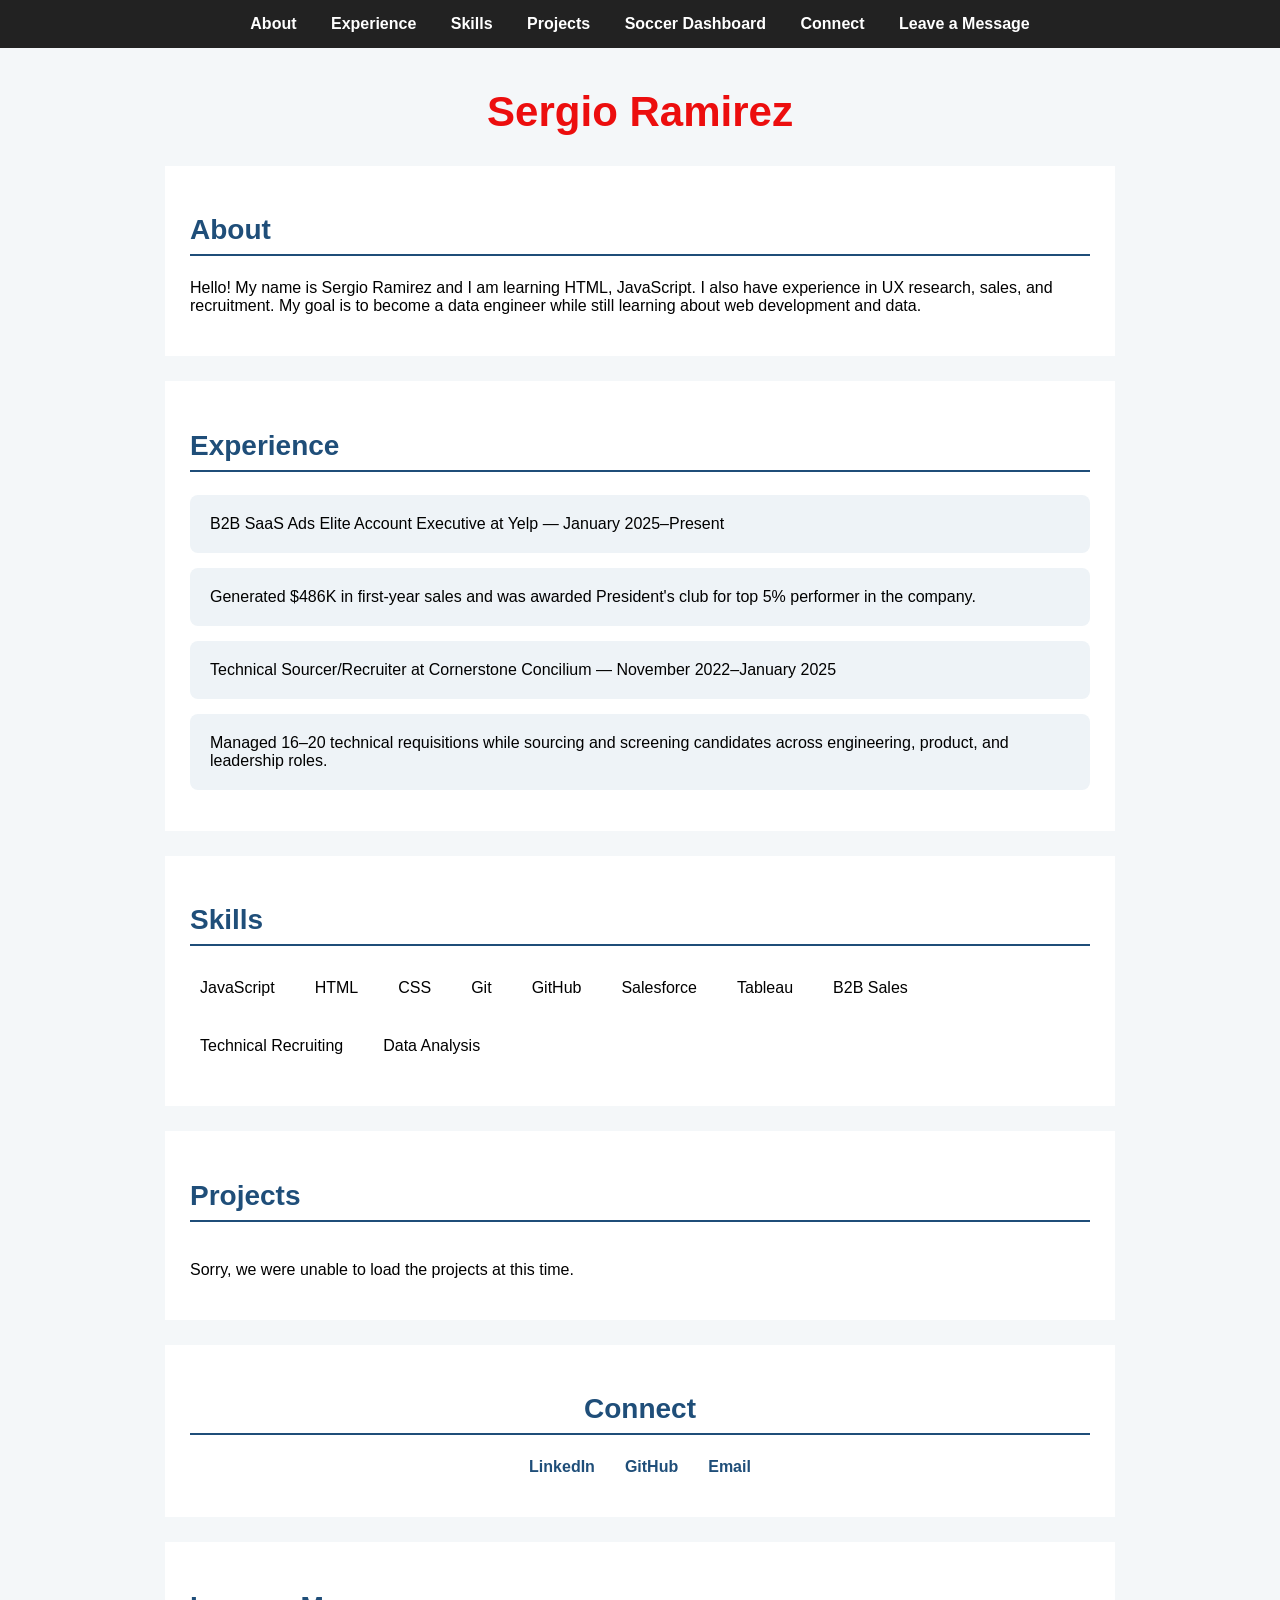
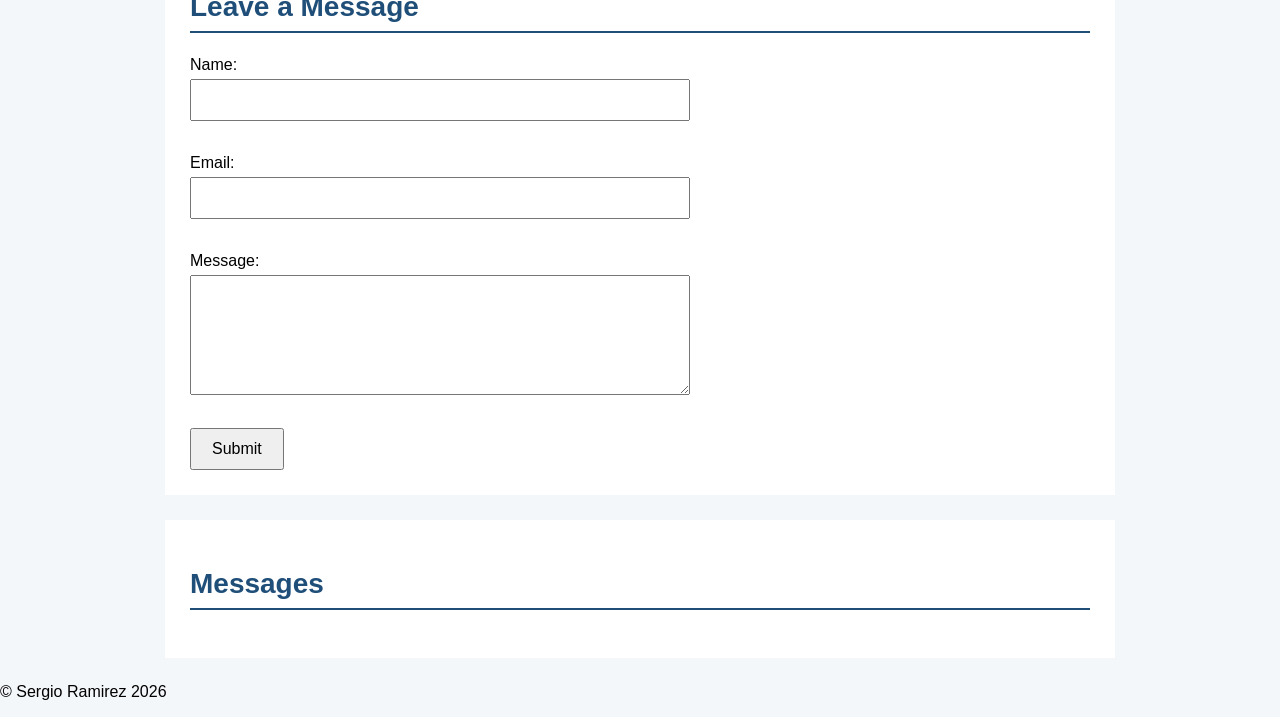
<file: index.html>
<!DOCTYPE html>
<html>
<head>
    <title>Sergio Ramirez's Portfolio</title>
   <meta name="description" content="Sergio Ramirez's portfolio showcasing experience in sales, UX research, data, and web development.">
    <meta name="keywords" content="HTML, CSS, JavaScript, UX research, sales, data">
    <link rel="stylesheet" href="css/index.css">
</head>
<body>

<!-- navigation bar -->
<header>
    <nav>
        <a href="#about">About</a>
        <a href="#experience">Experience</a>
        <a href="#skills">Skills</a>
        <a href="#projects">Projects</a>
        <a href="api.html">Soccer Dashboard</a>
        <a href="#connect">Connect</a>
        <a href="#leave-message">Leave a Message</a>
    </nav>
</header>

<!-- introduction section -->
<h1>Sergio Ramirez</h1>

<section id="about">
<h2>About</h2>
<p>
    Hello! My name is Sergio Ramirez and I am learning HTML, JavaScript. I also have experience in UX research, sales, and recruitment. My goal is to become a data engineer while still learning about web development and data.
</p>
</section>

<!-- experience section -->
<section id="experience">
    <h2>Experience</h2>
<ul>
    <li>B2B SaaS Ads Elite Account Executive at Yelp — January 2025–Present</li>
    <li>Generated $486K in first-year sales and was awarded President's club for top 5% performer in the company.</li>
    <li>Technical Sourcer/Recruiter at Cornerstone Concilium — November 2022–January 2025</li>
    <li>Managed 16–20 technical requisitions while sourcing and screening candidates across engineering, product, and leadership roles.</li>
</ul>
</section>

<!-- skills section -->
<section id="skills">
    <h2>Skills</h2>
    <ul></ul>
</section>

<!-- projects section -->
<section id="projects">
    <h2>Projects</h2>
    <ul></ul>
</section>

<!-- connect section -->
<section id="connect">
    <h2>Connect</h2>

    <ul>
        <li>
            <a href="https://www.linkedin.com/in/sergiojramirez/" target="_blank">
                LinkedIn
            </a>
        </li>

        <li>
            <a href="https://github.com/sergiojramirez" target="_blank">
                GitHub
            </a>
        </li>
        <li>
            <a href="mailto:sergio.j.ramirez@gmail.com">Email</a>
        </li>
    </ul>
</section>

<section id="leave-message">
    <h2>Leave a Message</h2>

    <form name="leave_message">
        <label>
            Name:
            <input type="text" name="usersName" required>
        </label>

        <br>

        <label>
            Email:
            <input type="email" name="usersEmail" required>
        </label>

        <br>

        <label>
            Message:
            <textarea name="usersMessage" required></textarea>
        </label>

        <br>

        <button type="submit">Submit</button>
    </form>
</section>

<section id="messages">
    <h2>Messages</h2>
    <ul></ul>
</section>

<script src="js/index.js"></script>
</body>
</html>
</file>
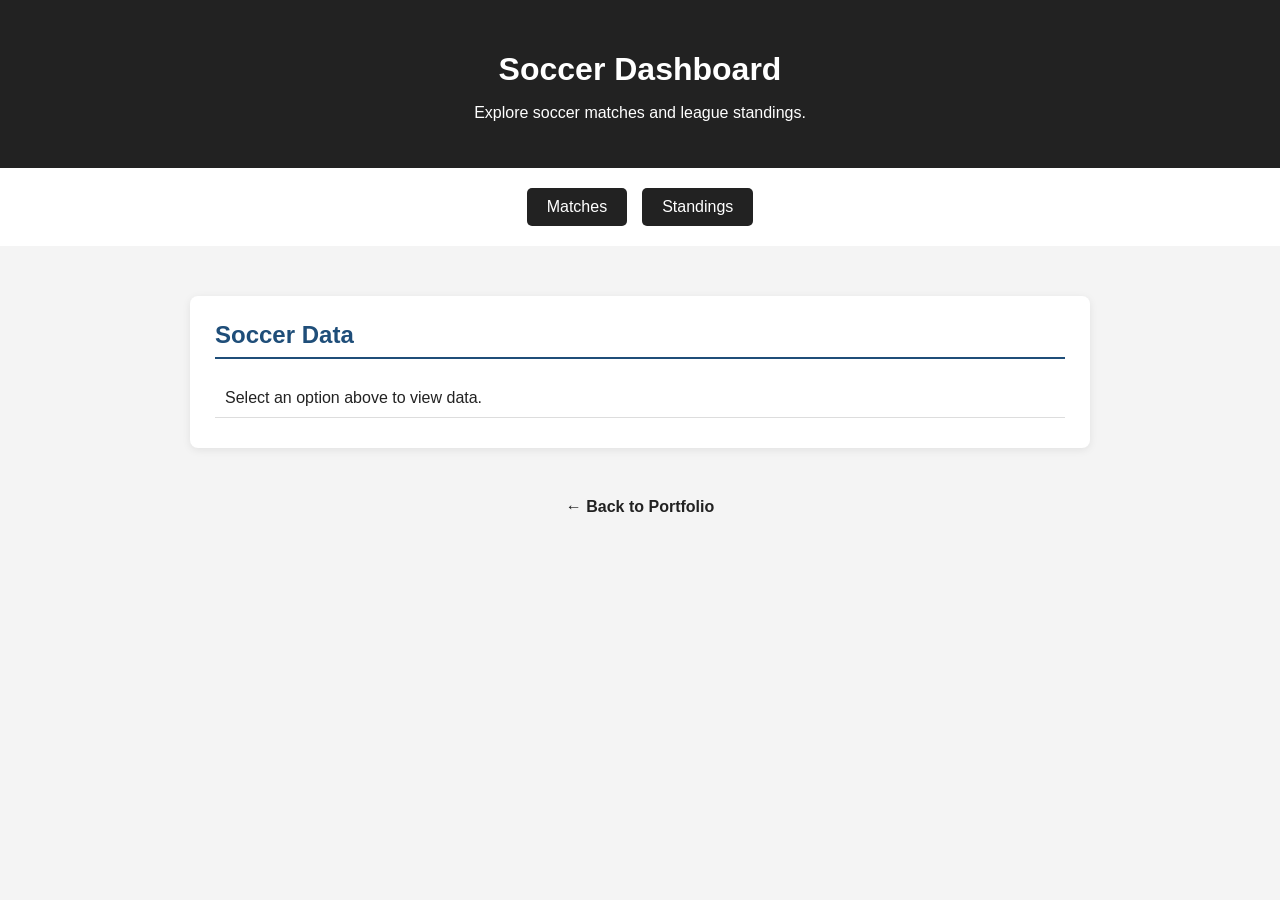
<file: api.html>
<!DOCTYPE html>
<html lang="en">
<head>
    <meta charset="UTF-8">
    <meta name="viewport" content="width=device-width, initial-scale=1.0">
    <title>Soccer Dashboard</title>
    <link rel="stylesheet" href="css/api.css">
</head>

<body>

    <header>
        <h1>Soccer Dashboard</h1>
        <p>Explore soccer matches and league standings.</p>
    </header>

    <nav>
        <button id="matches-button">Matches</button>
        <button id="standings-button">Standings</button>
    </nav>

    <main>
        <section id="api-data">
            <h2>Soccer Data</h2>
            <p>Select an option above to view data.</p>
        </section>
    </main>

    <footer>
        <a href="index.html">← Back to Portfolio</a>
    </footer>

    <script src="js/api.js"></script>

</body>
</html>
</file>
<file: css/index.css>
/* General Styles */
body {
    background-color: #f4f7f9;
    color: #000000;
    font-family: Arial, sans-serif;
    margin: 0;
}

/* Navigation */
nav {
    background-color: #222222;
    padding: 15px;
    text-align: center;
}


nav a {
    color: white;
    text-decoration: none;
    font-weight: bold;
    margin: 0 15px;
}

nav a:hover {
    text-decoration: underline;
}

h1 {
    text-align: center;
    font-size: 42px;
    color: #ec0e0e;
    margin: 40px 0 30px;
}

section {
    background-color: white;
    margin: 25px auto;
    padding: 25px;
    max-width: 900px;
}

h2 {
    font-size: 28px;
    font-weight: bold;
    color: #1f4e79;
    border-bottom: 2px solid #1f4e79;
    padding-bottom: 8px;
}
/* Experience Section */
#experience ul {
    display: flex;
    flex-direction: column;
    gap: 15px;
    padding: 0;
}

#experience li {
    background-color: #eef3f7;
    padding: 20px;
    list-style: none;
    border-radius: 8px;
}

.experience-header {
    display: flex;
    justify-content: space-between;
    align-items: center;
}

.experience-header span {
    color: #666666;
    font-size: 14px;
    font-weight: normal;
}

#experience h3 {
    margin-top: 0;
    color: #1f4e79;
}

/* Connect Section */
#connect {
    text-align: center;
}

#connect ul {
    display: flex;
    justify-content: center;
    gap: 30px;
    padding: 0;
}

#connect li {
    list-style: none;
}

#connect a {
    color: #1f4e79;
    font-weight: bold;
    text-decoration: none;
}

#connect a:hover {
    text-decoration: underline;
}

/* Skills Section */
#skills ul {
    display: flex;
    flex-direction: row;
    flex-wrap: wrap;
    gap: 20px;
    padding: 0;
}

#skills li {
    padding: 10px;
    list-style: none;
}

/* Message Form */
form {
    margin-top: 20px;
}

form label {
    display: block;
    margin-bottom: 15px;
}

form input,
form textarea {
    display: block;
    width: 100%;
    max-width: 500px;
    padding: 10px;
    margin-top: 5px;
    font-size: 16px;
    box-sizing: border-box;
}

form textarea {
    min-height: 120px;
    resize: vertical;
}

form button {
    padding: 10px 20px;
    font-size: 16px;
    cursor: pointer;
}

#messages li {
    margin-bottom: 15px;
}

#messages button {
    margin-left: 10px;
    padding: 5px 10px;
}

/* Projects Section */
#projects ul {
    display: flex;
    flex-wrap: wrap;
    gap: 20px;
    padding: 0;
}

#projects li {
    list-style: none;
    background-color: #eef3f7;
    padding: 15px 20px;
    border-radius: 8px;
    border: 1px solid #ccc;
}

/* Mobile Styles */
@media (max-width: 600px) {
    nav a {
        display: block;
        margin: 10px 0;
    }

    section {
        margin: 15px;
        padding: 20px;
    }

    #projects ul {
        flex-direction: column;
    }

    #projects li {
        width: 100%;
        box-sizing: border-box;
    }

    .experience-header {
        flex-direction: column;
        align-items: flex-start;
        gap: 5px;
    }
}
</file>
<file: css/api.css>
/* General Styles */
body {
    font-family: Arial, sans-serif;
    margin: 0;
    padding: 0;
    background-color: #f4f4f4;
    color: #222;
}

header {
    text-align: center;
    padding: 30px;
    background-color: #222;
    color: white;
}

header h1 {
    margin-bottom: 10px;
}

/* Navigation Styles */
nav {
    display: flex;
    justify-content: center;
    gap: 15px;
    padding: 20px;
    background-color: white;
    flex-wrap: wrap;
}

button {
    padding: 10px 20px;
    font-size: 16px;
    cursor: pointer;
    border: none;
    border-radius: 5px;
    background-color: #222;
    color: white;
}

button:hover {
    background-color: #444;
}

button:focus {
    outline: 3px solid #4d90fe;
    outline-offset: 2px;
}

main {
    max-width: 900px;
    margin: 30px auto;
    padding: 20px;
}
/* API Data Section */
#api-data {
    background-color: white;
    padding: 25px;
    border-radius: 8px;
    box-shadow: 0 2px 8px rgba(0, 0, 0, 0.08);
}

#api-data h2 {
    margin-top: 0;
    color: #1f4e79;
    border-bottom: 2px solid #1f4e79;
    padding-bottom: 8px;
}

#api-data p {
    padding: 10px;
    margin: 5px 0;
    border-bottom: 1px solid #ddd;
}
/*Footer Styles*/
footer {
    text-align: center;
    margin: 30px;
}

footer a {
    text-decoration: none;
    color: #222;
    font-weight: bold;
}

footer a:hover {
    text-decoration: underline;
}

/*Mobile Styles*/
@media (max-width: 600px) {
    main {
        margin: 15px;
        padding: 10px;
    }

    nav {
        flex-direction: column;
        align-items: center;
    }

    button {
        width: 200px;
    }

    #api-data {
        padding: 15px;
    }
}
</file>
